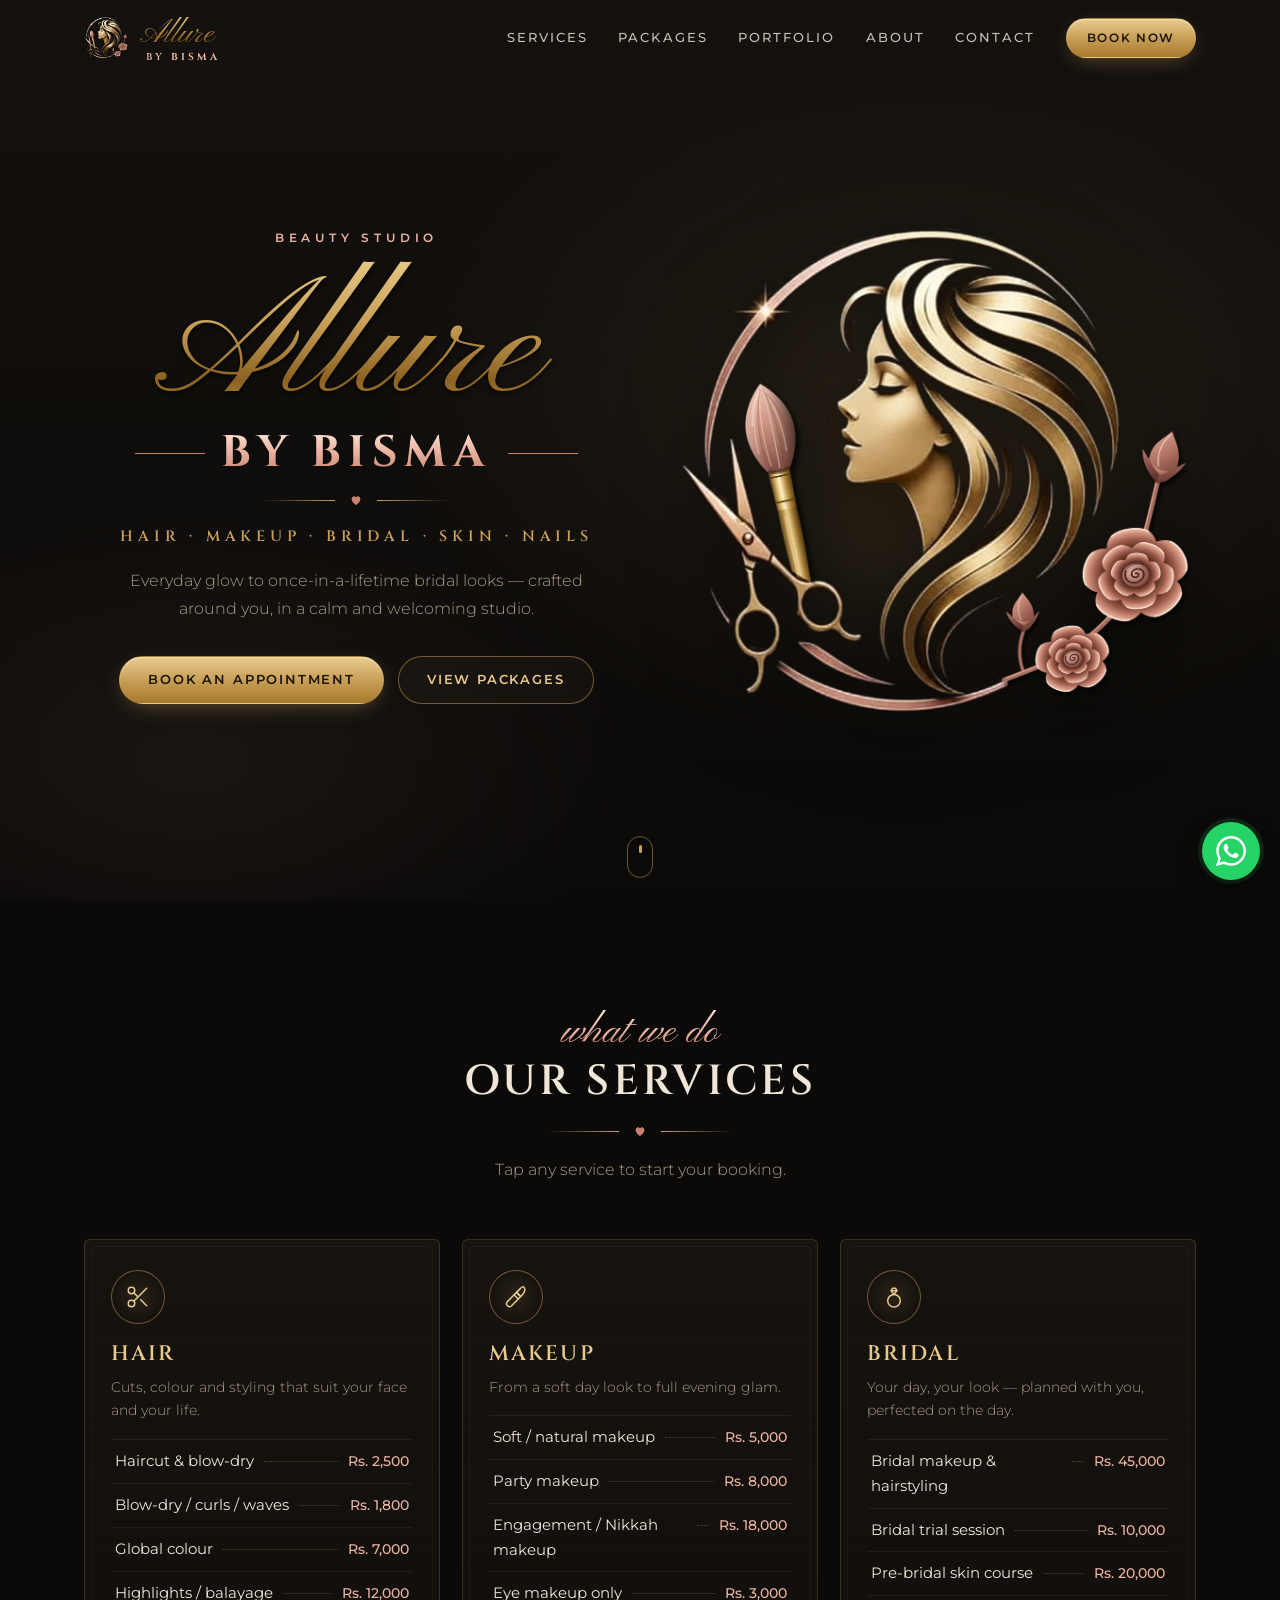
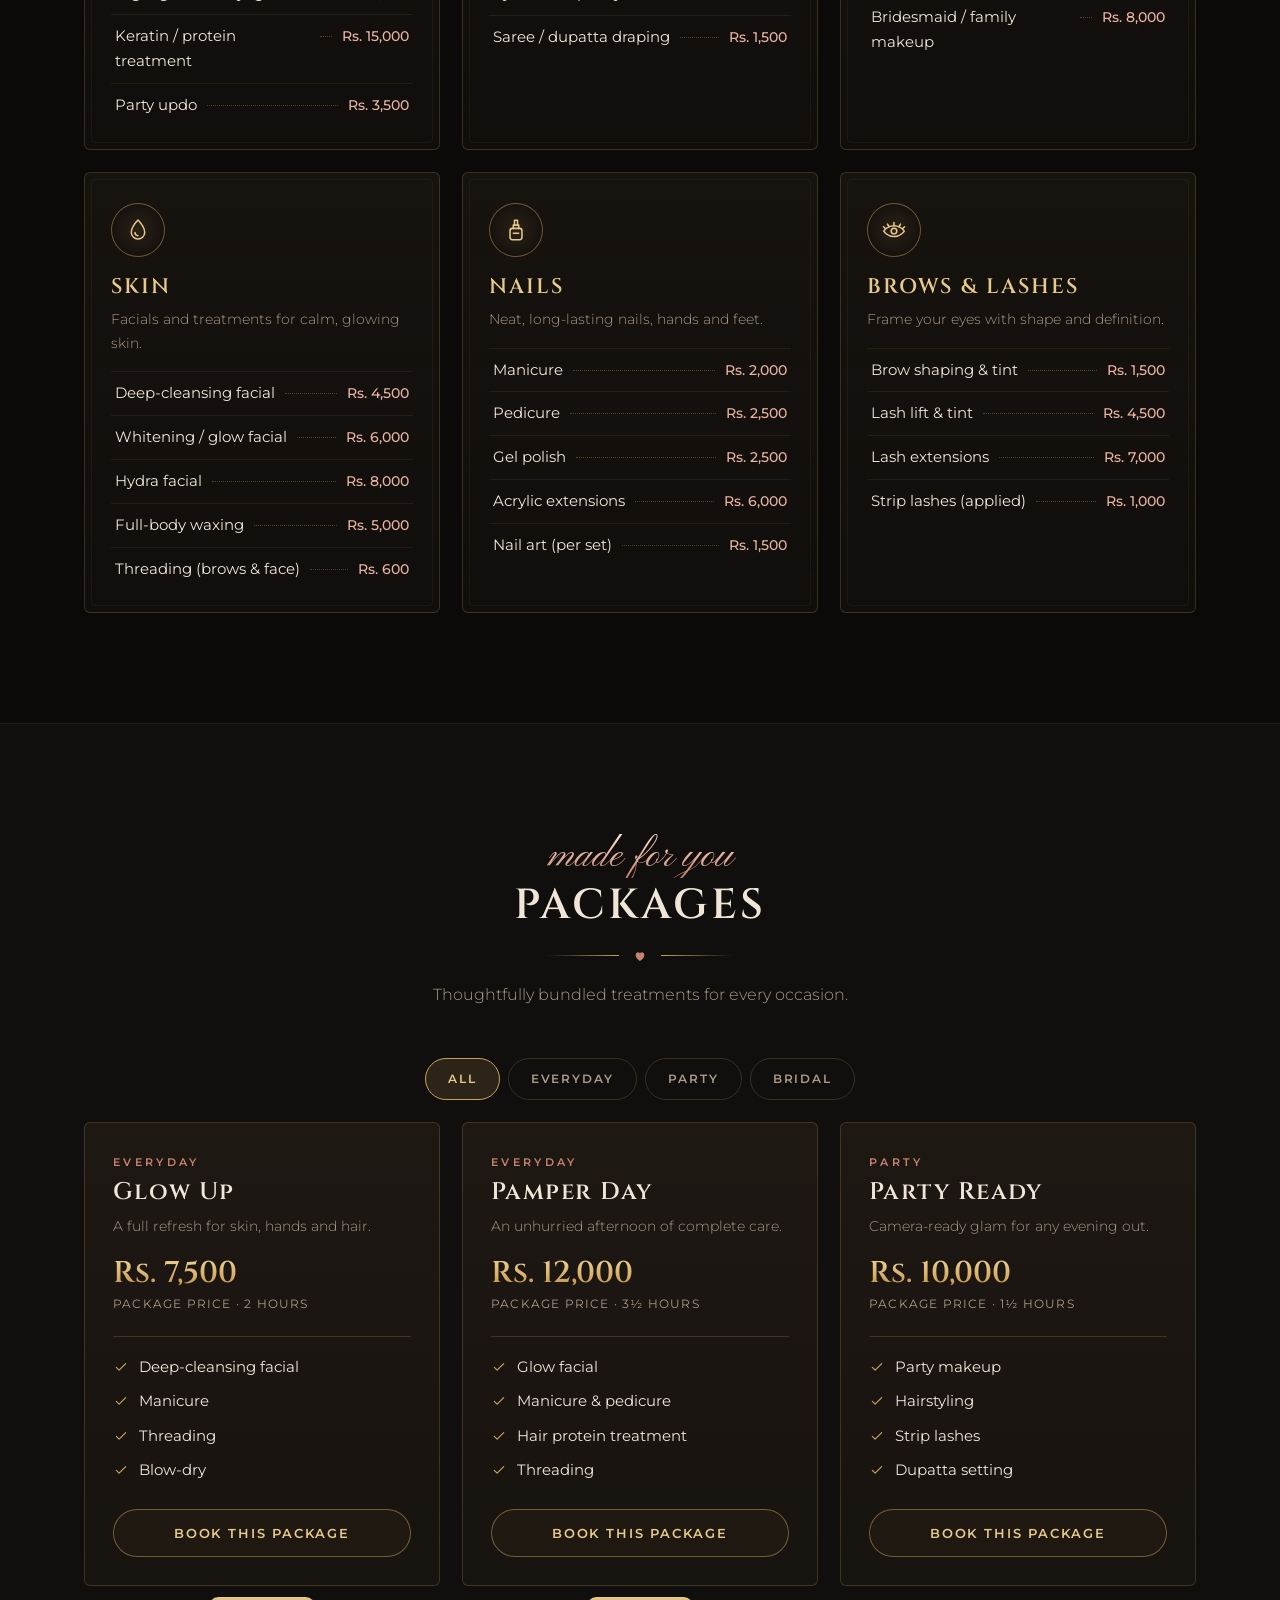
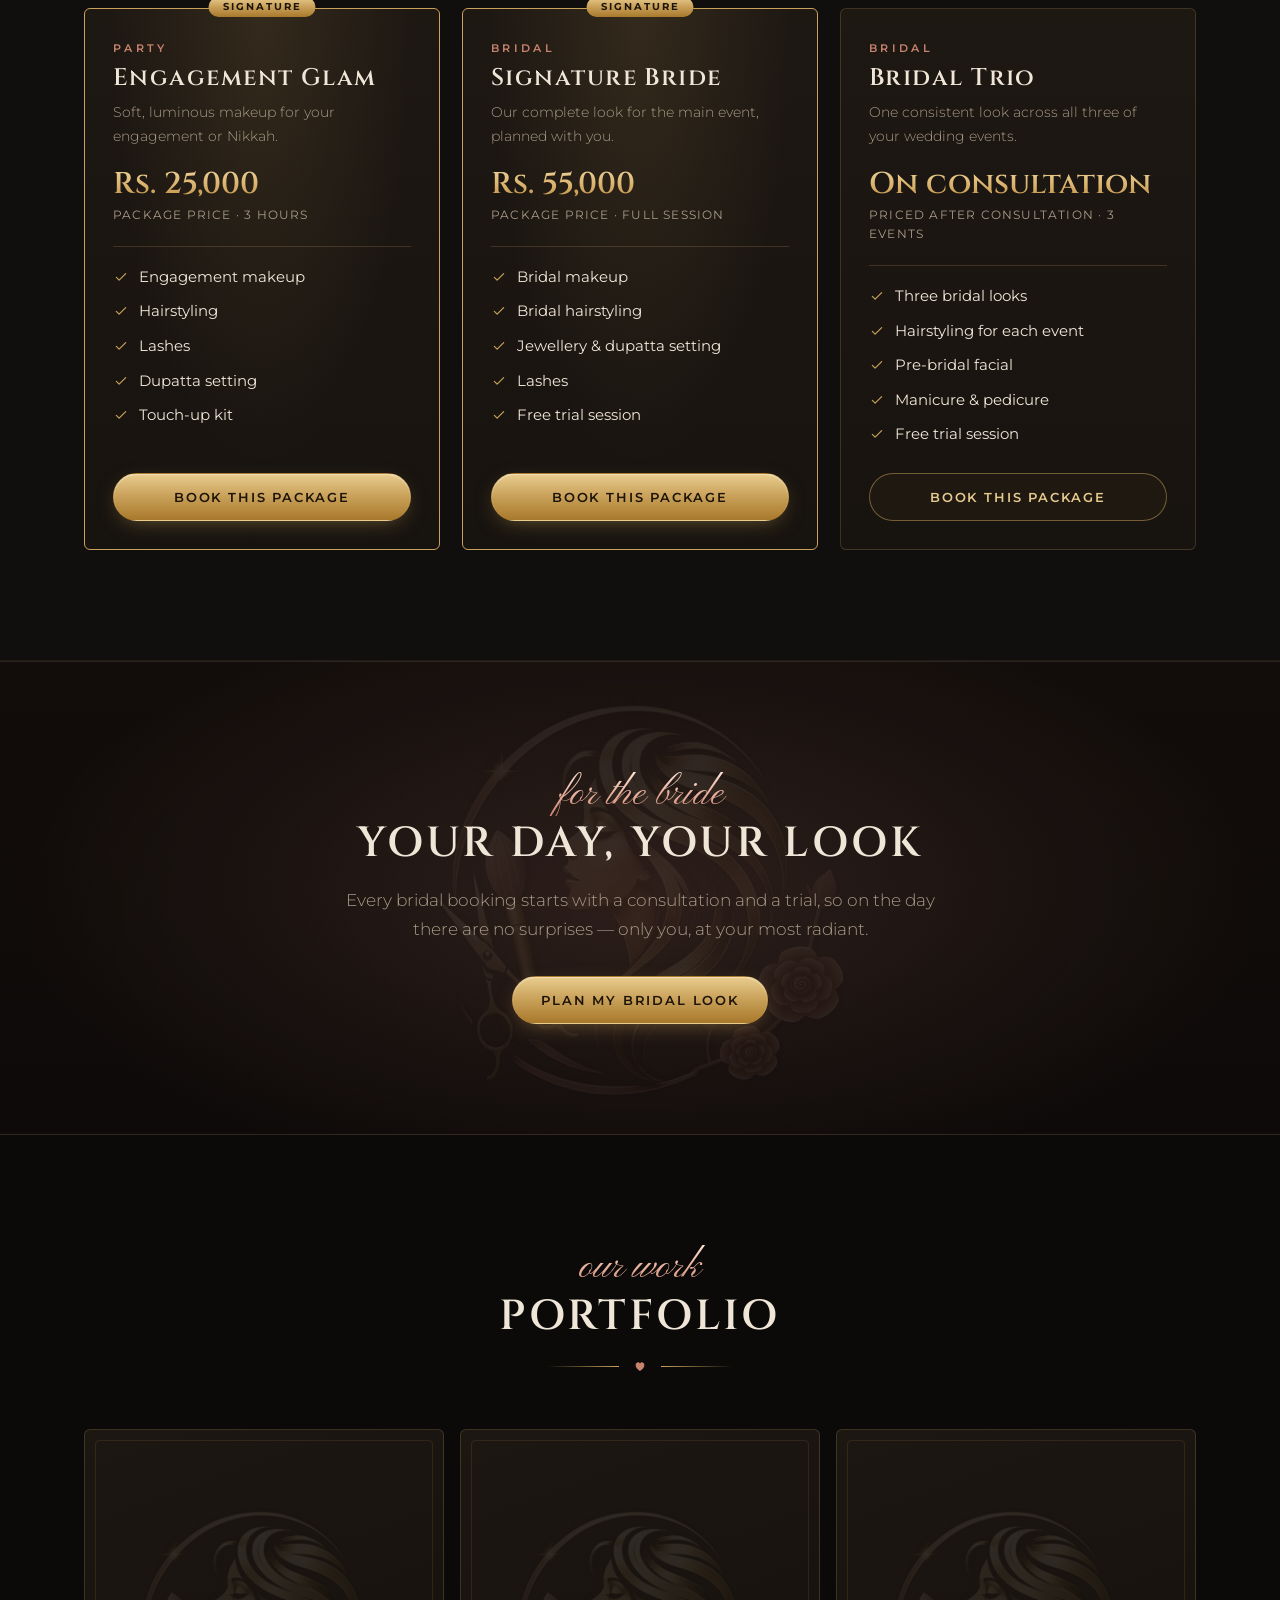
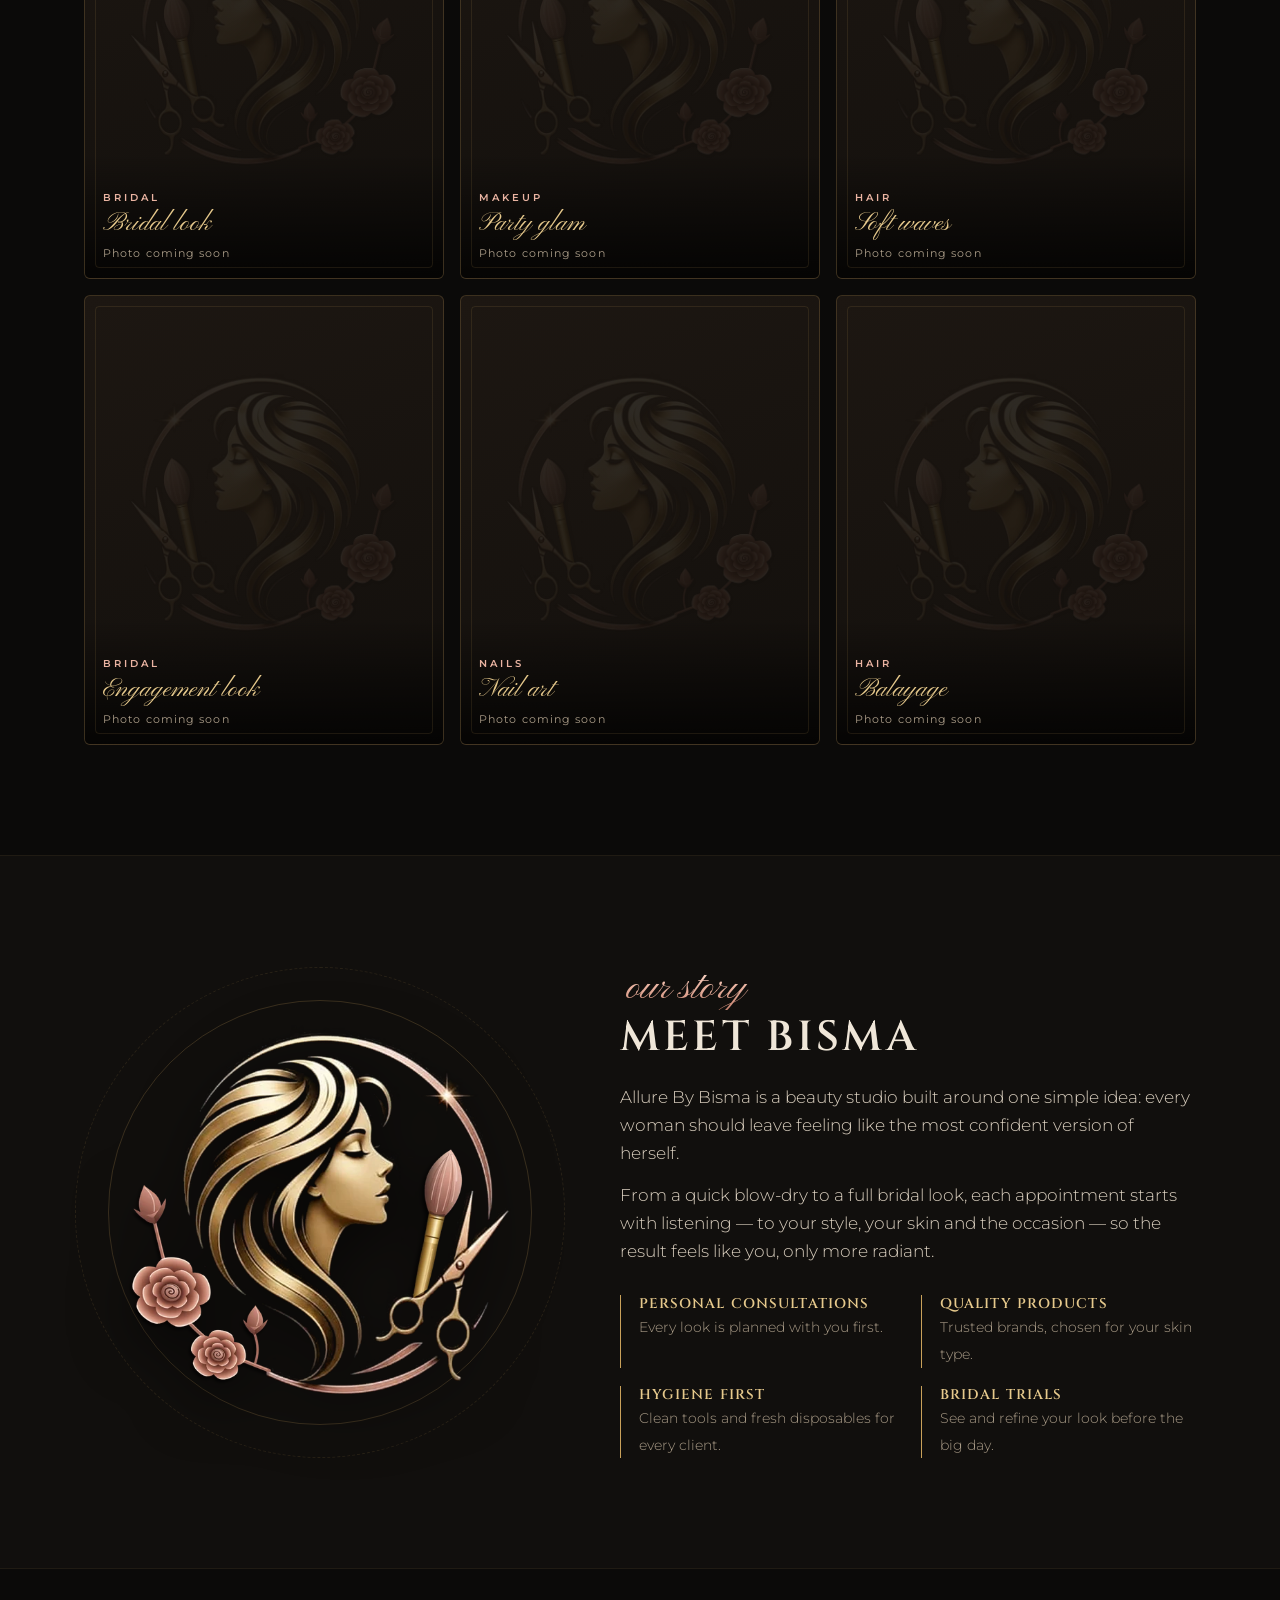
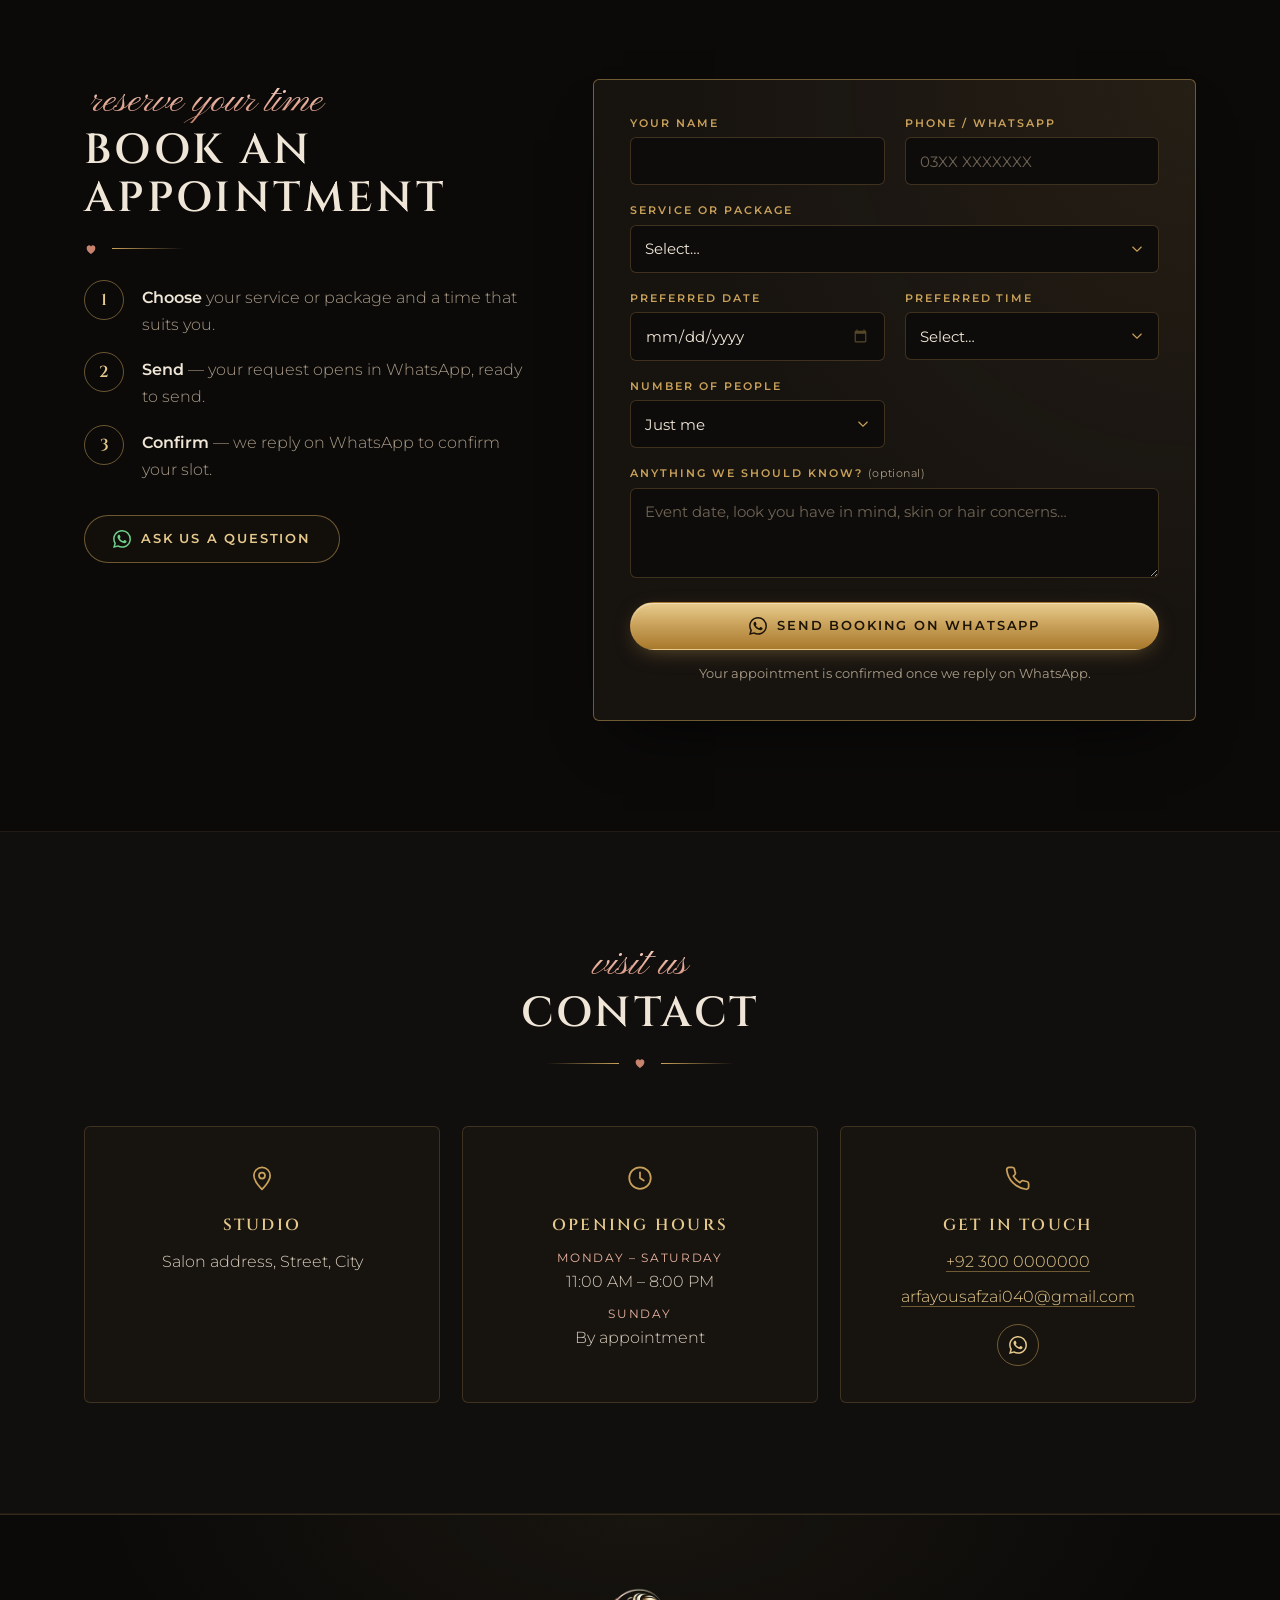
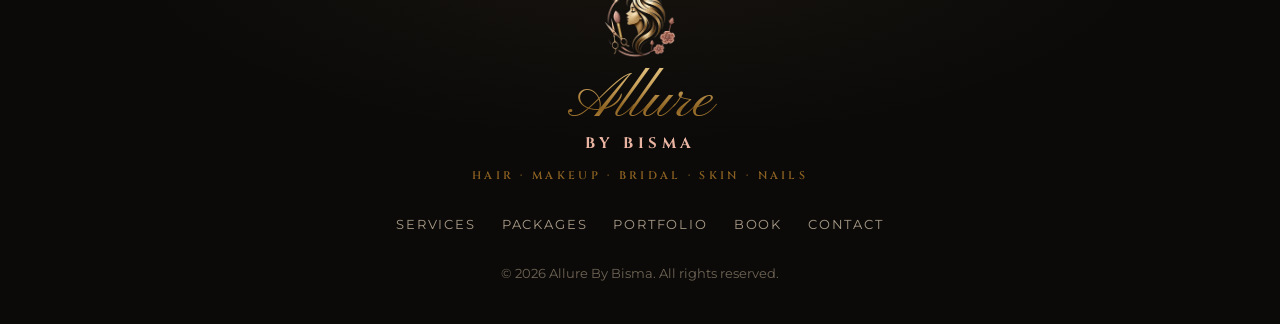
<file: website/index.html>
<!doctype html>
<html lang="en">
<head>
<meta charset="utf-8">
<meta name="viewport" content="width=device-width, initial-scale=1">
<title>Allure By Bisma — Hair, Makeup &amp; Bridal Beauty Studio</title>
<meta name="description" content="Allure By Bisma is a beauty studio for hair, makeup, bridal, skin and nails. See our packages and book your appointment on WhatsApp.">
<meta name="theme-color" content="#0b0a09">

<!-- Social sharing preview (WhatsApp, Facebook, Instagram links) -->
<meta property="og:type" content="website">
<meta property="og:title" content="Allure By Bisma — Beauty Studio">
<meta property="og:description" content="Hair · Makeup · Bridal · Skin · Nails. Book your appointment on WhatsApp.">
<meta property="og:image" content="assets/img/og-image.jpg">
<meta property="og:image:width" content="1200">
<meta property="og:image:height" content="630">
<meta name="twitter:card" content="summary_large_image">

<link rel="icon" type="image/png" sizes="32x32" href="assets/img/icon-32.png">
<link rel="icon" type="image/png" sizes="48x48" href="assets/img/icon-48.png">
<link rel="apple-touch-icon" href="assets/img/icon-180.png">

<link rel="preconnect" href="https://fonts.googleapis.com">
<link rel="preconnect" href="https://fonts.gstatic.com" crossorigin>
<link href="https://fonts.googleapis.com/css2?family=Cinzel:wght@500;600;700&family=Pinyon+Script&family=Montserrat:wght@300;400;500;600&display=swap" rel="stylesheet">
<link rel="preload" as="image" href="assets/img/emblem-1100.webp" type="image/webp">
<link rel="stylesheet" href="css/styles.css">
</head>
<body>

<!-- Icon set (used with <svg><use href="#i-name"/></svg>) -->
<svg class="sprite" aria-hidden="true" xmlns="http://www.w3.org/2000/svg">
  <symbol id="i-heart" viewBox="0 0 24 24"><path d="M12 20.5s-7.5-4.6-7.5-10.4A4.1 4.1 0 0 1 12 7.6a4.1 4.1 0 0 1 7.5 2.5c0 5.8-7.5 10.4-7.5 10.4z"/></symbol>
  <symbol id="i-hair" viewBox="0 0 24 24" fill="none" stroke="currentColor" stroke-width="1.4" stroke-linecap="round" stroke-linejoin="round"><circle cx="6" cy="6" r="3"/><circle cx="6" cy="18" r="3"/><path d="M20 4 8.1 15.9M14.5 14.5 20 20M8.1 8.1 12 12"/></symbol>
  <symbol id="i-makeup" viewBox="0 0 24 24" fill="none" stroke="currentColor" stroke-width="1.4" stroke-linecap="round" stroke-linejoin="round"><path d="M19.2 2.8c1.6 1.4 1.2 4.6-1.3 7.1l-1.6 1.6-3.8-3.8 1.6-1.6c2.5-2.5 3.9-4.4 5.1-3.3z"/><path d="m12.5 7.7 3.8 3.8-8.6 8.8a2.7 2.7 0 0 1-3.8-3.8z"/><path d="m10.2 10 3.8 3.8"/></symbol>
  <symbol id="i-bridal" viewBox="0 0 24 24" fill="none" stroke="currentColor" stroke-width="1.4" stroke-linecap="round" stroke-linejoin="round"><circle cx="12" cy="15.5" r="5.8"/><path d="M9.4 6.2 12 9.6l2.6-3.4-1.1-2.2h-3z"/><path d="M9.4 6.2h5.2"/></symbol>
  <symbol id="i-skin" viewBox="0 0 24 24" fill="none" stroke="currentColor" stroke-width="1.4" stroke-linecap="round" stroke-linejoin="round"><path d="M12 2.8s6.2 6.6 6.2 11.3a6.2 6.2 0 0 1-12.4 0C5.8 9.4 12 2.8 12 2.8z"/><path d="M9.2 14.4A2.9 2.9 0 0 0 12 17.3"/></symbol>
  <symbol id="i-nails" viewBox="0 0 24 24" fill="none" stroke="currentColor" stroke-width="1.4" stroke-linecap="round" stroke-linejoin="round"><rect x="6.5" y="10.5" width="11" height="10.5" rx="2.2"/><path d="M9.5 10.5V7.5h5v3"/><path d="M10.6 7.5V3h2.8v4.5"/><path d="M9.5 15h5"/></symbol>
  <symbol id="i-lashes" viewBox="0 0 24 24" fill="none" stroke="currentColor" stroke-width="1.4" stroke-linecap="round" stroke-linejoin="round"><path d="M2.5 13s3.6-5 9.5-5 9.5 5 9.5 5-3.6 5-9.5 5-9.5-5-9.5-5z"/><circle cx="12" cy="13" r="2.6"/><path d="M12 8V5M7.4 9 6 6.6M16.6 9 18 6.6M4 10.6 2.3 9M20 10.6 21.7 9"/></symbol>
  <symbol id="i-whatsapp" viewBox="0 0 24 24"><path fill="currentColor" d="M17.47 14.38c-.3-.15-1.76-.87-2.03-.97-.27-.1-.47-.15-.67.15-.2.3-.77.97-.94 1.16-.17.2-.35.22-.64.08-.3-.15-1.26-.47-2.39-1.48-.88-.79-1.48-1.76-1.65-2.06-.17-.3-.02-.46.13-.6.13-.14.3-.35.45-.52.15-.18.2-.3.3-.5.1-.2.05-.38-.03-.52-.07-.15-.67-1.62-.91-2.21-.24-.58-.49-.5-.67-.51h-.57c-.2 0-.52.07-.79.37-.27.3-1.04 1.02-1.04 2.48s1.07 2.88 1.21 3.07c.15.2 2.1 3.2 5.08 4.49.71.31 1.26.49 1.7.63.71.22 1.36.19 1.87.12.57-.09 1.76-.72 2-1.41.25-.7.25-1.29.18-1.42-.08-.12-.27-.2-.57-.34m-5.42 7.4h-.01a9.87 9.87 0 0 1-5.03-1.38l-.36-.21-3.74.98 1-3.65-.24-.37a9.86 9.86 0 0 1-1.51-5.26c0-5.45 4.44-9.88 9.89-9.88 2.64 0 5.12 1.03 6.99 2.9a9.83 9.83 0 0 1 2.89 6.99c0 5.45-4.44 9.88-9.88 9.88m8.41-18.3A11.82 11.82 0 0 0 12.05 0C5.5 0 .16 5.34.16 11.89c0 2.1.55 4.14 1.59 5.95L.06 24l6.3-1.65a11.88 11.88 0 0 0 5.68 1.45h.01c6.55 0 11.89-5.34 11.9-11.89a11.82 11.82 0 0 0-3.49-8.41z"/></symbol>
  <symbol id="i-instagram" viewBox="0 0 24 24" fill="none" stroke="currentColor" stroke-width="1.6" stroke-linecap="round"><rect x="3" y="3" width="18" height="18" rx="5"/><circle cx="12" cy="12" r="4.2"/><path d="M17.3 6.7h.01"/></symbol>
  <symbol id="i-facebook" viewBox="0 0 24 24"><path fill="currentColor" d="M13.5 21v-7.5h2.6l.4-3h-3V8.6c0-.87.25-1.46 1.5-1.46h1.6V4.45A21 21 0 0 0 14.3 4.3c-2.3 0-3.86 1.4-3.86 3.97v2.23H7.8v3h2.64V21z"/></symbol>
  <symbol id="i-tiktok" viewBox="0 0 24 24" fill="none" stroke="currentColor" stroke-width="1.7" stroke-linecap="round" stroke-linejoin="round"><path d="M14 3v11.6a3.6 3.6 0 1 1-3.6-3.6"/><path d="M14 3c.4 2.6 2.4 4.6 5 4.8"/></symbol>
  <symbol id="i-pin" viewBox="0 0 24 24" fill="none" stroke="currentColor" stroke-width="1.4" stroke-linecap="round" stroke-linejoin="round"><path d="M12 21s-6.5-6-6.5-11a6.5 6.5 0 0 1 13 0c0 5-6.5 11-6.5 11z"/><circle cx="12" cy="10" r="2.4"/></symbol>
  <symbol id="i-clock" viewBox="0 0 24 24" fill="none" stroke="currentColor" stroke-width="1.4" stroke-linecap="round"><circle cx="12" cy="12" r="8.6"/><path d="M12 7.5V12l3 2"/></symbol>
  <symbol id="i-phone" viewBox="0 0 24 24" fill="none" stroke="currentColor" stroke-width="1.4" stroke-linecap="round" stroke-linejoin="round"><path d="M20.5 16.6v2.6a1.8 1.8 0 0 1-2 1.8A17.6 17.6 0 0 1 3 5.5a1.8 1.8 0 0 1 1.8-2h2.6a1.8 1.8 0 0 1 1.8 1.5c.1.9.3 1.7.6 2.5a1.8 1.8 0 0 1-.4 1.9L8.3 10.5a14.4 14.4 0 0 0 5.2 5.2l1.1-1.1a1.8 1.8 0 0 1 1.9-.4c.8.3 1.6.5 2.5.6a1.8 1.8 0 0 1 1.5 1.8z"/></symbol>
  <symbol id="i-mail" viewBox="0 0 24 24" fill="none" stroke="currentColor" stroke-width="1.4" stroke-linecap="round" stroke-linejoin="round"><rect x="3" y="5" width="18" height="14" rx="2"/><path d="m3.5 6 8.5 7 8.5-7"/></symbol>
  <symbol id="i-check" viewBox="0 0 24 24" fill="none" stroke="currentColor" stroke-width="1.8" stroke-linecap="round" stroke-linejoin="round"><path d="m5 12.5 4.2 4.2L19 7"/></symbol>
  <symbol id="i-close" viewBox="0 0 24 24" fill="none" stroke="currentColor" stroke-width="1.6" stroke-linecap="round"><path d="M6 6l12 12M18 6 6 18"/></symbol>
</svg>

<a class="skip-link" href="#main">Skip to content</a>

<!-- ============ Header ============ -->
<header class="site-header" id="top">
  <div class="container header-inner">
    <a class="brand" href="#home" aria-label="Allure By Bisma — home">
      <img src="assets/img/emblem-160.png" width="44" height="43" alt="">
      <span class="brand-text">
        <span class="brand-script">Allure</span>
        <span class="brand-by">By <b>Bisma</b></span>
      </span>
    </a>
    <nav class="nav" id="nav" aria-label="Main">
      <a href="#services">Services</a>
      <a href="#packages">Packages</a>
      <a href="#portfolio">Portfolio</a>
      <a href="#about">About</a>
      <a href="#contact">Contact</a>
      <a class="btn btn-gold btn-sm nav-cta" href="#book">Book now</a>
    </nav>
    <button class="menu-toggle" id="menuToggle" aria-label="Open menu" aria-expanded="false" aria-controls="nav">
      <span></span><span></span><span></span>
    </button>
  </div>
</header>

<main id="main">

<!-- ============ Hero ============ -->
<section class="hero" id="home">
  <div class="container hero-inner">
    <div class="hero-copy reveal">
      <p class="eyebrow">Beauty Studio</p>
      <h1 class="wordmark">
        <span class="wordmark-allure">Allure</span>
        <span class="wordmark-by"><span class="rule"></span>By <b>Bisma</b><span class="rule"></span></span>
      </h1>
      <div class="divider" aria-hidden="true"><span></span><svg><use href="#i-heart"/></svg><span></span></div>
      <p class="hero-tagline" data-config="tagline">Hair · Makeup · Bridal · Skin · Nails</p>
      <p class="hero-lede">Everyday glow to once-in-a-lifetime bridal looks — crafted around you, in a calm and welcoming studio.</p>
      <div class="hero-actions">
        <a class="btn btn-gold" href="#book">Book an appointment</a>
        <a class="btn btn-outline" href="#packages">View packages</a>
      </div>
    </div>
    <div class="hero-art reveal">
      <div class="hero-glow" aria-hidden="true"></div>
      <picture>
        <source srcset="assets/img/emblem-560.webp 560w, assets/img/emblem-1100.webp 1100w" sizes="(max-width: 900px) 78vw, 520px" type="image/webp">
        <img src="assets/img/emblem-560.png" srcset="assets/img/emblem-560.png 560w, assets/img/emblem-1100.png 1100w"
             sizes="(max-width: 900px) 78vw, 520px" width="1100" height="1077"
             alt="Allure By Bisma emblem: a woman in profile with flowing golden hair, scissors, a makeup brush and roses">
      </picture>
    </div>
  </div>
  <a class="scroll-cue" href="#services" aria-label="Scroll to services"><span></span></a>
</section>

<!-- ============ Services ============ -->
<section class="section" id="services">
  <div class="container">
    <header class="section-head reveal">
      <p class="script-eyebrow">what we do</p>
      <h2>Our Services</h2>
      <div class="divider" aria-hidden="true"><span></span><svg><use href="#i-heart"/></svg><span></span></div>
      <p class="section-sub">Tap any service to start your booking.</p>
    </header>
    <div class="services-grid" id="servicesGrid"></div>
  </div>
</section>

<!-- ============ Packages ============ -->
<section class="section section-alt" id="packages">
  <div class="container">
    <header class="section-head reveal">
      <p class="script-eyebrow">made for you</p>
      <h2>Packages</h2>
      <div class="divider" aria-hidden="true"><span></span><svg><use href="#i-heart"/></svg><span></span></div>
      <p class="section-sub">Thoughtfully bundled treatments for every occasion.</p>
    </header>
    <div class="tabs reveal" role="tablist" aria-label="Package type" id="packageTabs">
      <button role="tab" aria-selected="true"  data-filter="all">All</button>
      <button role="tab" aria-selected="false" data-filter="everyday">Everyday</button>
      <button role="tab" aria-selected="false" data-filter="party">Party</button>
      <button role="tab" aria-selected="false" data-filter="bridal">Bridal</button>
    </div>
    <div class="packages-grid" id="packagesGrid"></div>
  </div>
</section>

<!-- ============ Bridal band ============ -->
<section class="bridal-band">
  <div class="container bridal-inner reveal">
    <p class="script-eyebrow">for the bride</p>
    <h2>Your day, your look</h2>
    <p>Every bridal booking starts with a consultation and a trial, so on the day there are no surprises — only you, at your most radiant.</p>
    <a class="btn btn-gold" href="#book" data-preselect="pkg:signature-bride">Plan my bridal look</a>
  </div>
</section>

<!-- ============ Portfolio ============ -->
<section class="section" id="portfolio">
  <div class="container">
    <header class="section-head reveal">
      <p class="script-eyebrow">our work</p>
      <h2>Portfolio</h2>
      <div class="divider" aria-hidden="true"><span></span><svg><use href="#i-heart"/></svg><span></span></div>
    </header>
    <div class="gallery" id="gallery"></div>
    <p class="gallery-more reveal" id="galleryMore" hidden>More of our work on <a href="#" target="_blank" rel="noopener">Instagram</a></p>
  </div>
</section>

<!-- ============ About ============ -->
<section class="section section-alt" id="about">
  <div class="container about-inner">
    <div class="about-art reveal" aria-hidden="true">
      <img src="assets/img/emblem-mirrored-560.webp" width="560" height="548" alt="" loading="lazy">
    </div>
    <div class="about-copy reveal">
      <p class="script-eyebrow">our story</p>
      <h2 id="aboutHeading">Meet Bisma</h2>
      <div id="aboutText"></div>
      <ul class="highlights" id="highlights"></ul>
    </div>
  </div>
</section>

<!-- ============ Booking ============ -->
<section class="section" id="book">
  <div class="container book-inner">
    <div class="book-intro reveal">
      <p class="script-eyebrow">reserve your time</p>
      <h2>Book an Appointment</h2>
      <div class="divider divider-left" aria-hidden="true"><span></span><svg><use href="#i-heart"/></svg><span></span></div>
      <ol class="steps">
        <li><b>Choose</b> your service or package and a time that suits you.</li>
        <li><b>Send</b> — your request opens in WhatsApp, ready to send.</li>
        <li><b>Confirm</b> — we reply on WhatsApp to confirm your slot.</li>
      </ol>
      <a class="btn btn-outline btn-wa" id="chatLink" href="#" target="_blank" rel="noopener">
        <svg><use href="#i-whatsapp"/></svg> Ask us a question
      </a>
    </div>

    <form class="book-form reveal" id="bookingForm" novalidate>
      <div class="field">
        <label for="f-name">Your name</label>
        <input id="f-name" name="name" type="text" autocomplete="name" required maxlength="60">
        <p class="error" data-for="name">Please enter your name.</p>
      </div>
      <div class="field">
        <label for="f-phone">Phone / WhatsApp</label>
        <input id="f-phone" name="phone" type="tel" autocomplete="tel" inputmode="tel" required maxlength="20" placeholder="03XX XXXXXXX">
        <p class="error" data-for="phone">Please enter a valid phone number.</p>
      </div>
      <div class="field field-full">
        <label for="f-service">Service or package</label>
        <select id="f-service" name="service" required>
          <option value="">Select…</option>
        </select>
        <p class="error" data-for="service">Please choose what you'd like to book.</p>
      </div>
      <div class="field">
        <label for="f-date">Preferred date</label>
        <input id="f-date" name="date" type="date" required>
        <p class="error" data-for="date">Please choose a date.</p>
      </div>
      <div class="field">
        <label for="f-time">Preferred time</label>
        <select id="f-time" name="time" required>
          <option value="">Select…</option>
        </select>
        <p class="error" data-for="time">Please choose a time.</p>
      </div>
      <div class="field">
        <label for="f-guests">Number of people</label>
        <select id="f-guests" name="guests"></select>
      </div>
      <div class="field field-full">
        <label for="f-notes">Anything we should know? <span class="optional">(optional)</span></label>
        <textarea id="f-notes" name="notes" rows="3" maxlength="500" placeholder="Event date, look you have in mind, skin or hair concerns…"></textarea>
      </div>
      <div class="field-full form-foot">
        <button class="btn btn-gold btn-block" type="submit" id="submitBtn">
          <svg><use href="#i-whatsapp"/></svg> Send booking on WhatsApp
        </button>
        <p class="form-note">Your appointment is confirmed once we reply on WhatsApp.</p>
      </div>
      <div class="form-success" id="formSuccess" hidden role="status">
        <svg class="success-icon"><use href="#i-check"/></svg>
        <h3>Your request is ready</h3>
        <p>WhatsApp should have opened with your booking details. Just press send.</p>
        <a class="btn btn-gold" id="successLink" href="#" target="_blank" rel="noopener"><svg><use href="#i-whatsapp"/></svg> Open WhatsApp again</a>
        <button class="link-btn" type="button" id="newBooking">Make another booking</button>
      </div>
    </form>
  </div>
</section>

<!-- ============ Contact ============ -->
<section class="section section-alt" id="contact">
  <div class="container">
    <header class="section-head reveal">
      <p class="script-eyebrow">visit us</p>
      <h2>Contact</h2>
      <div class="divider" aria-hidden="true"><span></span><svg><use href="#i-heart"/></svg><span></span></div>
    </header>
    <div class="contact-grid">
      <div class="contact-card reveal">
        <svg class="contact-icon"><use href="#i-pin"/></svg>
        <h3>Studio</h3>
        <p data-config="address"></p>
        <a class="text-link" id="mapLink" href="#" target="_blank" rel="noopener" hidden>Get directions</a>
      </div>
      <div class="contact-card reveal">
        <svg class="contact-icon"><use href="#i-clock"/></svg>
        <h3>Opening hours</h3>
        <dl class="hours" id="hours"></dl>
      </div>
      <div class="contact-card reveal">
        <svg class="contact-icon"><use href="#i-phone"/></svg>
        <h3>Get in touch</h3>
        <p><a class="text-link" id="phoneLink" href="#"></a></p>
        <p id="emailWrap" hidden><a class="text-link" id="emailLink" href="#"></a></p>
        <div class="socials" id="socials"></div>
      </div>
    </div>
    <div class="map-wrap reveal" id="mapWrap" hidden></div>
  </div>
</section>

</main>

<!-- ============ Footer ============ -->
<footer class="site-footer">
  <div class="container footer-inner">
    <img src="assets/img/emblem-160.png" width="72" height="70" alt="" loading="lazy">
    <p class="footer-script">Allure</p>
    <p class="footer-by">By <b>Bisma</b></p>
    <p class="footer-tag" data-config="tagline"></p>
    <nav class="footer-nav" aria-label="Footer">
      <a href="#services">Services</a><a href="#packages">Packages</a><a href="#portfolio">Portfolio</a><a href="#book">Book</a><a href="#contact">Contact</a>
    </nav>
    <p class="copyright">© <span id="year"></span> Allure By Bisma. All rights reserved.</p>
  </div>
</footer>

<a class="wa-float" id="waFloat" href="#" target="_blank" rel="noopener" aria-label="Chat with us on WhatsApp">
  <svg><use href="#i-whatsapp"/></svg>
</a>

<dialog class="lightbox" id="lightbox" aria-label="Photo">
  <button class="lightbox-close" type="button" aria-label="Close"><svg><use href="#i-close"/></svg></button>
  <img alt="">
  <p class="lightbox-caption"></p>
</dialog>

<script src="js/config.js"></script>
<script src="js/content.js"></script>
<script src="js/api.js"></script>
<script src="js/app.js"></script>
</body>
</html>
</file>
<file: website/css/styles.css>
/* =====================================================================
   Allure By Bisma — styles
   Brand: deep black, antique gold, rose gold. Cinzel / Pinyon Script / Montserrat.
   ===================================================================== */
:root {
  --bg:          #0b0a09;
  --bg-alt:      #110f0d;
  --surface:     #17130f;
  --surface-2:   #1e1813;
  --line:        rgba(201, 161, 90, 0.22);
  --line-strong: rgba(201, 161, 90, 0.5);

  --gold:        #c9a15a;
  --gold-light:  #e6c98c;
  --gold-deep:   #8c6222;
  --rose:        #eab4a2;
  --rose-deep:   #c8836f;

  --text:        #efe6d8;
  --muted:       #a99b87;
  --danger:      #f08f7f;

  --gold-grad:   linear-gradient(180deg, #e7c886 0%, #c9a15a 30%, #8c6222 58%, #c49446 80%, #a8792c 100%);
  --btn-grad:    linear-gradient(180deg, #e9cd8f 0%, #c9a15a 48%, #a8792c 100%);
  --rose-grad:   linear-gradient(180deg, #ffe3d6 0%, #eab4a2 45%, #c8836f 100%);

  --font-display: "Cinzel", "Times New Roman", serif;
  --font-script:  "Pinyon Script", cursive;
  --font-body:    "Montserrat", system-ui, sans-serif;

  --radius: 6px;
  --header-h: 76px;
  --container: 1160px;
  color-scheme: dark;
}

*, *::before, *::after { box-sizing: border-box; }
[hidden] { display: none !important; }
html { scroll-behavior: smooth; scroll-padding-top: calc(var(--header-h) + 8px); -webkit-text-size-adjust: 100%; }
body {
  margin: 0; background: var(--bg); color: var(--text);
  font: 400 16px/1.7 var(--font-body);
  -webkit-font-smoothing: antialiased; overflow-x: hidden;
}
img { max-width: 100%; height: auto; display: block; }
a { color: inherit; }
button { font: inherit; color: inherit; }
h1, h2, h3 { margin: 0; font-weight: 600; }
p { margin: 0; }
.sprite { position: absolute; width: 0; height: 0; overflow: hidden; }
svg { width: 1em; height: 1em; flex: none; }

.container { width: 100%; max-width: var(--container); margin: 0 auto;
  padding-left: max(24px, env(safe-area-inset-left, 0px)); padding-right: max(24px, env(safe-area-inset-right, 0px)); }
@media (max-width: 600px) { .container { padding-left: max(16px, env(safe-area-inset-left, 0px)); padding-right: max(16px, env(safe-area-inset-right, 0px)); } }

.skip-link { position: absolute; left: 12px; top: -60px; z-index: 100; background: var(--gold); color: #1a1208; padding: 10px 16px; border-radius: var(--radius); font-weight: 600; text-decoration: none; }
.skip-link:focus { top: 12px; }
:focus-visible { outline: 2px solid var(--gold-light); outline-offset: 3px; }

/* ---------- Buttons ---------- */
.btn {
  display: inline-flex; align-items: center; justify-content: center; gap: 10px;
  min-height: 48px; padding: 0 28px; border-radius: 999px; border: 1px solid transparent;
  font: 600 13px/1 var(--font-body); letter-spacing: .14em; text-transform: uppercase;
  text-decoration: none; cursor: pointer; transition: transform .2s, box-shadow .2s, background .2s, color .2s, border-color .2s;
}
.btn svg { width: 18px; height: 18px; }
.btn-gold { background: var(--btn-grad); color: #1d1408; box-shadow: 0 6px 22px -8px rgba(201,161,90,.55), inset 0 1px 0 rgba(255,255,255,.35); }
.btn-gold:hover { transform: translateY(-2px); box-shadow: 0 10px 28px -8px rgba(201,161,90,.7), inset 0 1px 0 rgba(255,255,255,.35); }
.btn-outline { border-color: var(--line-strong); color: var(--gold-light); background: rgba(201,161,90,.04); }
.btn-outline:hover { border-color: var(--gold); background: rgba(201,161,90,.1); }
.btn-sm { min-height: 40px; padding: 0 20px; font-size: 12px; }
.btn-block { width: 100%; }
.text-link { color: var(--gold-light); text-decoration: none; border-bottom: 1px solid var(--line-strong); transition: border-color .2s, color .2s; }
.text-link:hover { color: var(--rose); border-color: var(--rose); }
.link-btn { background: none; border: 0; color: var(--muted); text-decoration: underline; cursor: pointer; font-size: 14px; }

/* ---------- Brand typography ---------- */
.gold-text, .wordmark-allure, .brand-script, .footer-script, .script-eyebrow {
  background: var(--gold-grad); -webkit-background-clip: text; background-clip: text; color: transparent;
}
.eyebrow { font: 600 12px/1 var(--font-body); letter-spacing: .4em; text-transform: uppercase; color: var(--rose); }
.script-eyebrow {
  font: 400 clamp(30px, 4vw, 40px)/1.1 var(--font-script);
  background: var(--rose-grad); -webkit-background-clip: text; background-clip: text;
  padding: 0 .15em; margin-bottom: 4px;
}
h2 { font: 600 clamp(28px, 4vw, 42px)/1.15 var(--font-display); letter-spacing: .08em; text-transform: uppercase; color: var(--text); }

.divider { display: flex; align-items: center; justify-content: center; gap: 14px; margin: 18px auto; color: var(--rose-deep); }
.divider span { height: 1px; width: 72px; background: linear-gradient(90deg, transparent, var(--gold)); }
.divider span:last-child { background: linear-gradient(90deg, var(--gold), transparent); }
.divider svg { width: 14px; height: 14px; fill: var(--rose-deep); }
.divider-left { justify-content: flex-start; margin-left: 0; }
.divider-left span:first-child { display: none; }

/* ---------- Header ---------- */
.site-header {
  position: fixed; inset: 0 0 auto 0; z-index: 50;
  padding-top: env(safe-area-inset-top, 0px); height: calc(var(--header-h) + env(safe-area-inset-top, 0px));
  transition: background .3s, border-color .3s, backdrop-filter .3s;
  border-bottom: 1px solid transparent;
}
.site-header.scrolled { background: rgba(11,10,9,.86); backdrop-filter: blur(12px); -webkit-backdrop-filter: blur(12px); border-color: var(--line); }
.header-inner { height: 100%; display: flex; align-items: center; justify-content: space-between; gap: 24px; }
.brand { display: flex; align-items: center; gap: 10px; text-decoration: none; }
.brand img { width: 44px; height: auto; }
.brand-text { display: flex; flex-direction: column; line-height: 1; }
.brand-script { font: 400 32px/1 var(--font-script); padding: 4px 6px 6px 2px; filter: drop-shadow(0 1px 0 rgba(0,0,0,.6)); }
.brand-by { font: 600 10px/1 var(--font-display); letter-spacing: .3em; text-transform: uppercase; color: var(--rose); margin-top: -4px; padding-left: 8px; }
.brand-by b { font-weight: 700; }

.nav { display: flex; align-items: center; gap: 30px; }
.nav a:not(.btn) { font: 500 13px/1 var(--font-body); letter-spacing: .16em; text-transform: uppercase; text-decoration: none; color: var(--text); opacity: .82; position: relative; padding: 6px 0; transition: opacity .2s, color .2s; }
.nav a:not(.btn)::after { content: ""; position: absolute; left: 0; right: 0; bottom: 0; height: 1px; background: var(--gold); transform: scaleX(0); transition: transform .25s; }
.nav a:not(.btn):hover, .nav a.active { opacity: 1; color: var(--gold-light); }
.nav a:not(.btn):hover::after, .nav a.active::after { transform: scaleX(1); }

.menu-toggle { display: none; width: 44px; height: 44px; border: 1px solid var(--line); border-radius: 50%; background: transparent; cursor: pointer; position: relative; }
.menu-toggle span { position: absolute; left: 13px; right: 13px; height: 1.5px; background: var(--gold-light); transition: transform .25s, opacity .25s; }
.menu-toggle span:nth-child(1) { top: 15px; } .menu-toggle span:nth-child(2) { top: 21px; } .menu-toggle span:nth-child(3) { top: 27px; }
.menu-open .menu-toggle span:nth-child(1) { transform: translateY(6px) rotate(45deg); }
.menu-open .menu-toggle span:nth-child(2) { opacity: 0; }
.menu-open .menu-toggle span:nth-child(3) { transform: translateY(-6px) rotate(-45deg); }

@media (max-width: 900px) {
  .menu-toggle { display: block; }
  .nav {
    position: fixed; top: calc(var(--header-h) + env(safe-area-inset-top, 0px)); left: 0; right: 0;
    height: calc(100dvh - var(--header-h) - env(safe-area-inset-top, 0px));
    flex-direction: column; justify-content: flex-start; gap: 6px; padding: 32px 24px;
    background: rgba(11,10,9,.97); backdrop-filter: blur(14px); -webkit-backdrop-filter: blur(14px);
    border-top: 1px solid var(--line);
    opacity: 0; visibility: hidden; transform: translateY(-8px); transition: opacity .25s, transform .25s, visibility .25s;
  }
  .menu-open .nav { opacity: 1; visibility: visible; transform: none; }
  .menu-open .site-header { background: rgba(11,10,9,.97); }
  .nav a:not(.btn) { font-size: 15px; padding: 16px 0; width: 100%; text-align: center; border-bottom: 1px solid var(--line); }
  .nav a:not(.btn)::after { display: none; }
  .nav-cta { margin-top: 20px; width: 100%; max-width: 320px; min-height: 50px; }
}

/* ---------- Hero ---------- */
.hero {
  position: relative; min-height: 100vh; min-height: 100svh; display: flex; align-items: center;
  padding: calc(var(--header-h) + 32px) 0 72px;
  background:
    radial-gradient(ellipse 60% 55% at 72% 45%, rgba(201,161,90,.10), transparent 70%),
    radial-gradient(ellipse 50% 40% at 15% 85%, rgba(234,180,162,.06), transparent 70%),
    linear-gradient(180deg, #14110e 0%, var(--bg) 100%);
  overflow: hidden;
}
.hero-inner { display: grid; grid-template-columns: 1.05fr 1fr; align-items: center; gap: 48px; }
.hero-copy { text-align: center; }
.wordmark { display: flex; flex-direction: column; align-items: center; margin-top: 14px; font-weight: 400; }
.wordmark-allure {
  font: 400 clamp(96px, 13vw, 176px)/1 var(--font-script);
  padding: .06em .22em .2em .12em; margin-bottom: -.22em;
  filter: drop-shadow(0 3px 2px rgba(0,0,0,.7));
}
.wordmark-by {
  display: flex; align-items: center; gap: 16px;
  font: 700 clamp(26px, 3.6vw, 44px)/1 var(--font-display); letter-spacing: .16em; text-transform: uppercase;
  background: var(--rose-grad); -webkit-background-clip: text; background-clip: text; color: transparent;
}
.wordmark-by b { font-weight: 700; }
.wordmark-by .rule { width: clamp(28px, 6vw, 70px); height: 1px; background: var(--rose-deep); flex: none; }
.hero-tagline { font: 600 clamp(12px, 1.4vw, 15px)/1.6 var(--font-display); letter-spacing: .32em; text-transform: uppercase; color: var(--gold); }
.hero-lede { max-width: 470px; margin: 18px auto 0; color: var(--muted); font-size: 16px; font-weight: 300; }
.hero-actions { display: flex; flex-wrap: wrap; gap: 14px; justify-content: center; margin-top: 34px; }

.hero-art { position: relative; display: grid; place-items: center; }
.hero-art img { width: min(520px, 100%); filter: drop-shadow(0 18px 40px rgba(0,0,0,.6)); }
.hero-glow { position: absolute; width: 88%; aspect-ratio: 1; border-radius: 50%; background: radial-gradient(circle, rgba(201,161,90,.16) 0%, rgba(201,161,90,.04) 45%, transparent 70%); animation: breathe 7s ease-in-out infinite; }
@keyframes breathe { 50% { transform: scale(1.06); opacity: .75; } }

.scroll-cue { position: absolute; left: 50%; bottom: 22px; transform: translateX(-50%); width: 26px; height: 42px; border: 1px solid var(--line-strong); border-radius: 14px; }
.scroll-cue span { position: absolute; left: 50%; top: 8px; width: 3px; height: 8px; margin-left: -1.5px; border-radius: 2px; background: var(--gold); animation: cue 2s ease-in-out infinite; }
@keyframes cue { 0% { opacity: 0; transform: translateY(0); } 40% { opacity: 1; } 100% { opacity: 0; transform: translateY(14px); } }

@media (max-width: 900px) {
  .hero { min-height: auto; padding-top: calc(var(--header-h) + 20px); }
  .hero-inner { grid-template-columns: 1fr; gap: 8px; }
  .hero-art { order: -1; }
  .hero-art img { width: min(78vw, 380px); }
  .scroll-cue { display: none; }
}
@media (max-width: 480px) { .hero-tagline { font-size: 11px; letter-spacing: .18em; } }

/* ---------- Sections ---------- */
.section { padding: 110px 0; position: relative; }
.section-alt { background: var(--bg-alt); border-block: 1px solid rgba(201,161,90,.08); }
.section-head { text-align: center; max-width: 640px; margin: 0 auto 56px; }
.section-sub { color: var(--muted); font-weight: 300; }
@media (max-width: 600px) { .section { padding: 76px 0; } .section-head { margin-bottom: 40px; } }

/* ---------- Services ---------- */
.services-grid { display: grid; grid-template-columns: repeat(3, 1fr); gap: 22px; }
.service-card {
  position: relative; padding: 30px 26px 22px; border-radius: var(--radius);
  background: linear-gradient(180deg, var(--surface) 0%, rgba(23,19,15,.5) 100%);
  border: 1px solid var(--line);
  transition: border-color .3s, transform .3s;
}
.service-card::before { content: ""; position: absolute; inset: 6px; border: 1px solid rgba(201,161,90,.07); border-radius: 4px; pointer-events: none; }
.service-card:hover { border-color: var(--line-strong); transform: translateY(-3px); }
.service-icon { width: 54px; height: 54px; display: grid; place-items: center; border-radius: 50%; border: 1px solid var(--line-strong); color: var(--gold-light); margin-bottom: 18px; background: radial-gradient(circle, rgba(201,161,90,.12), transparent 70%); }
.service-icon svg { width: 26px; height: 26px; }
.service-card h3 { font: 600 21px/1.2 var(--font-display); letter-spacing: .1em; text-transform: uppercase; color: var(--gold-light); }
.service-card > p { color: var(--muted); font-size: 14px; margin: 8px 0 16px; font-weight: 300; }
.menu { list-style: none; margin: 0; padding: 0; }
.menu-row {
  width: 100%; display: flex; align-items: baseline; gap: 10px; padding: 9px 4px; background: none; border: 0;
  border-top: 1px solid rgba(201,161,90,.1); text-align: left; cursor: pointer; font-size: 14.5px;
  transition: background .2s, color .2s;
}
.menu-row:hover { background: rgba(201,161,90,.06); color: var(--gold-light); }
.menu-row .dots { flex: 1; border-bottom: 1px dotted rgba(201,161,90,.35); transform: translateY(-4px); min-width: 12px; }
.menu-row .price { color: var(--rose); font-weight: 500; white-space: nowrap; font-size: 14px; }
@media (max-width: 1000px) { .services-grid { grid-template-columns: repeat(2, 1fr); } }
@media (max-width: 640px)  { .services-grid { grid-template-columns: 1fr; } }

/* ---------- Packages ---------- */
.tabs { display: flex; justify-content: center; flex-wrap: wrap; gap: 8px; margin: -24px auto 40px; }
.tabs button {
  min-height: 42px; padding: 0 22px; border-radius: 999px; border: 1px solid var(--line); background: transparent; cursor: pointer;
  font: 600 12px/1 var(--font-body); letter-spacing: .16em; text-transform: uppercase; color: var(--muted); transition: all .2s;
}
.tabs button:hover { color: var(--gold-light); border-color: var(--line-strong); }
.tabs button[aria-selected="true"] { background: rgba(201,161,90,.14); border-color: var(--gold); color: var(--gold-light); }

.packages-grid { display: grid; grid-template-columns: repeat(3, 1fr); gap: 22px; align-items: stretch; }
.package {
  position: relative; display: flex; flex-direction: column; padding: 34px 28px 28px; border-radius: var(--radius);
  background: linear-gradient(180deg, var(--surface-2), var(--surface)); border: 1px solid var(--line);
  transition: transform .3s, border-color .3s, opacity .3s;
}
.package:hover { transform: translateY(-4px); border-color: var(--line-strong); }
.package.featured { border-color: var(--gold); background: radial-gradient(ellipse at top, rgba(201,161,90,.13), transparent 60%), linear-gradient(180deg, var(--surface-2), var(--surface)); }
.package .badge { position: absolute; top: -12px; left: 50%; transform: translateX(-50%); padding: 5px 14px; border-radius: 999px; background: var(--btn-grad); color: #1d1408; font: 700 10px/1 var(--font-body); letter-spacing: .2em; text-transform: uppercase; white-space: nowrap; }
.package-cat { font: 600 11px/1 var(--font-body); letter-spacing: .3em; text-transform: uppercase; color: var(--rose-deep); }
.package h3 { font: 600 24px/1.2 var(--font-display); letter-spacing: .06em; color: var(--text); margin-top: 10px; }
.package-summary { color: var(--muted); font-size: 14px; font-weight: 300; margin-top: 8px; }
.package-price { margin: 20px 0 4px; font: 600 30px/1 var(--font-display); }
.package-price .gold-text { background-image: linear-gradient(180deg, #f3dca6 0%, #d8b06a 55%, #b5853a 100%); }
.package-price small { display: block; font: 400 12px/1.6 var(--font-body); color: var(--muted); letter-spacing: .1em; text-transform: uppercase; margin-top: 6px; }
.package ul { list-style: none; padding: 18px 0 0; margin: 18px 0 26px; border-top: 1px solid var(--line); display: grid; gap: 10px; flex: 1; align-content: start; }
.package li { display: flex; gap: 10px; align-items: flex-start; font-size: 14.5px; }
.package li svg { width: 16px; height: 16px; color: var(--gold); margin-top: 4px; }
.package .btn { width: 100%; }
.package[hidden] { display: none; }
@media (max-width: 1000px) { .packages-grid { grid-template-columns: repeat(2, 1fr); } }
@media (max-width: 640px)  { .packages-grid { grid-template-columns: 1fr; gap: 28px; } }
@media (max-width: 420px)  { .tabs { gap: 6px; } .tabs button { padding: 0 13px; letter-spacing: .1em; } }

/* ---------- Bridal band ---------- */
.bridal-band {
  position: relative; padding: 110px 0; text-align: center; overflow: hidden;
  background:
    radial-gradient(ellipse 70% 90% at 50% 50%, rgba(200,131,111,.16), transparent 70%),
    linear-gradient(180deg, #120d0b, #0d0a09);
  border-block: 1px solid rgba(234,180,162,.14);
}
.bridal-band::before {
  content: ""; position: absolute; inset: 0; opacity: .07; pointer-events: none;
  background: url("../assets/img/emblem-560.webp") center / 420px no-repeat;
}
.bridal-inner { position: relative; max-width: 680px; }
.bridal-inner p:not(.script-eyebrow) { color: var(--muted); margin: 18px auto 32px; font-weight: 300; font-size: 17px; }

/* ---------- Portfolio ---------- */
.gallery { display: grid; grid-template-columns: repeat(3, 1fr); gap: 16px; }
.tile {
  position: relative; aspect-ratio: 4 / 5; border-radius: var(--radius); overflow: hidden; border: 1px solid var(--line);
  background: linear-gradient(160deg, #1d1712 0%, #120f0c 100%); padding: 0; cursor: default; display: block; width: 100%;
}
.tile img { width: 100%; height: 100%; object-fit: cover; transition: transform .6s; }
.tile.has-photo { cursor: zoom-in; }
.tile.has-photo:hover img { transform: scale(1.05); }
.tile figcaption {
  position: absolute; left: 0; right: 0; bottom: 0; padding: 40px 18px 16px; text-align: left;
  background: linear-gradient(transparent, rgba(0,0,0,.75));
}
.tile .cat { display: block; font: 600 10px/1 var(--font-body); letter-spacing: .3em; text-transform: uppercase; color: var(--rose); }
.tile .cap { display: block; font: 400 26px/1.2 var(--font-script); color: var(--gold-light); margin-top: 6px; }
.tile.placeholder::before {
  content: ""; position: absolute; inset: 14% 12% 22%; opacity: .09;
  background: url("../assets/img/emblem-560.webp") center / contain no-repeat;
}
.tile.placeholder::after { content: ""; position: absolute; inset: 10px; border: 1px solid rgba(201,161,90,.12); border-radius: 4px; pointer-events: none; }
.tile .soon { display: block; font-size: 11px; color: var(--muted); letter-spacing: .1em; margin-top: 4px; }
.gallery-more { text-align: center; margin-top: 36px; color: var(--muted); }
@media (max-width: 800px) { .gallery { grid-template-columns: repeat(2, 1fr); gap: 10px; } .tile .cap { font-size: 22px; } }

/* ---------- About ---------- */
.about-inner { display: grid; grid-template-columns: .9fr 1.1fr; gap: 64px; align-items: center; }
.about-art { position: relative; display: grid; place-items: center; }
.about-art::before { content: ""; position: absolute; width: 90%; aspect-ratio: 1; border-radius: 50%; border: 1px solid var(--line); }
.about-art::after { content: ""; position: absolute; width: 104%; aspect-ratio: 1; border-radius: 50%; border: 1px dashed rgba(201,161,90,.12); }
.about-art img { width: min(420px, 82%); position: relative; filter: drop-shadow(0 16px 30px rgba(0,0,0,.6)); }
.about-copy h2 { margin-bottom: 20px; }
#aboutText p { color: #d8cdbd; font-weight: 300; font-size: 16.5px; margin-bottom: 14px; }
.highlights { list-style: none; padding: 0; margin: 30px 0 0; display: grid; grid-template-columns: 1fr 1fr; gap: 18px 26px; }
.highlights li { padding-left: 18px; border-left: 1px solid var(--gold); }
.highlights b { display: block; font: 600 14px/1.3 var(--font-display); letter-spacing: .08em; color: var(--gold-light); text-transform: uppercase; }
.highlights span { font-size: 14px; color: var(--muted); font-weight: 300; }
@media (max-width: 900px) {
  .about-inner { grid-template-columns: 1fr; gap: 40px; text-align: center; }
  .about-art img { width: min(300px, 70%); }
  .highlights { text-align: left; }
}
@media (max-width: 520px) { .highlights { grid-template-columns: 1fr; } }

/* ---------- Booking ---------- */
.book-inner { display: grid; grid-template-columns: .85fr 1.15fr; gap: 64px; align-items: start; }
.steps { list-style: none; counter-reset: step; padding: 0; margin: 28px 0 32px; display: grid; gap: 18px; }
.steps li { counter-increment: step; position: relative; padding-left: 58px; color: var(--muted); font-weight: 300; min-height: 40px; }
.steps li::before {
  content: counter(step); position: absolute; left: 0; top: -4px; width: 40px; height: 40px; border-radius: 50%;
  display: grid; place-items: center; border: 1px solid var(--line-strong); color: var(--gold-light);
  font: 600 16px/1 var(--font-display);
}
.steps b { color: var(--text); font-weight: 600; }
.btn-wa svg { color: #6fd08c; }

.book-form {
  position: relative; display: grid; grid-template-columns: 1fr 1fr; gap: 18px 20px; padding: 36px;
  border-radius: var(--radius); border: 1px solid var(--line-strong);
  background: radial-gradient(ellipse at top right, rgba(201,161,90,.08), transparent 60%), var(--surface);
  box-shadow: 0 30px 60px -30px rgba(0,0,0,.8);
}
.field { display: flex; flex-direction: column; gap: 7px; min-width: 0; }
.field-full { grid-column: 1 / -1; }
.field label { font: 600 11px/1.3 var(--font-body); letter-spacing: .18em; text-transform: uppercase; color: var(--gold); }
.optional { color: var(--muted); letter-spacing: .05em; text-transform: none; font-weight: 400; }
.field input, .field select, .field textarea {
  width: 100%; min-height: 48px; padding: 12px 14px; border-radius: var(--radius);
  background: #0e0c0a; border: 1px solid rgba(201,161,90,.25); color: var(--text);
  font: 400 15px/1.4 var(--font-body); transition: border-color .2s, box-shadow .2s;
}
.field textarea { resize: vertical; min-height: 90px; }
.field select {
  appearance: none; -webkit-appearance: none; padding-right: 40px; cursor: pointer;
  background-image: url("data:image/svg+xml,%3Csvg xmlns='http://www.w3.org/2000/svg' viewBox='0 0 24 24' fill='none' stroke='%23c9a15a' stroke-width='1.6'%3E%3Cpath d='m6 9 6 6 6-6'/%3E%3C/svg%3E");
  background-repeat: no-repeat; background-position: right 12px center; background-size: 18px;
}
.field select option, .field select optgroup { background: #17130f; color: var(--text); }
.field input::placeholder, .field textarea::placeholder { color: #6f6455; }
.field input:focus, .field select:focus, .field textarea:focus { outline: none; border-color: var(--gold); box-shadow: 0 0 0 3px rgba(201,161,90,.18); }
.field input[type="date"]::-webkit-calendar-picker-indicator { filter: invert(.75) sepia(.6) saturate(3) hue-rotate(5deg); cursor: pointer; }
.error { display: none; font-size: 12.5px; color: var(--danger); }
.field.invalid input, .field.invalid select { border-color: var(--danger); }
.field.invalid .error { display: block; }
.form-foot { margin-top: 6px; }
.form-note { text-align: center; color: var(--muted); font-size: 13px; margin-top: 12px; }
.form-note.form-error { color: var(--danger); }
.form-success {
  position: absolute; inset: 0; z-index: 2; display: flex; flex-direction: column; align-items: center; justify-content: center; gap: 14px;
  padding: 36px; text-align: center; border-radius: var(--radius); background: var(--surface);
}
.form-success[hidden] { display: none; }
.success-icon { width: 64px; height: 64px; padding: 14px; border-radius: 50%; border: 1px solid var(--gold); color: var(--gold-light); }
.form-success h3 { font: 600 24px/1.2 var(--font-display); letter-spacing: .06em; color: var(--gold-light); }
.form-success p { color: var(--muted); max-width: 340px; }
@media (max-width: 900px) { .book-inner { grid-template-columns: 1fr; gap: 36px; } .book-intro { text-align: center; } .divider-left { justify-content: center; } .divider-left span:first-child { display: block; } .steps { text-align: left; max-width: 440px; margin-inline: auto; } }
@media (max-width: 560px) { .book-form { grid-template-columns: 1fr; padding: 24px 18px; } }

/* ---------- Contact ---------- */
.contact-grid { display: grid; grid-template-columns: repeat(3, 1fr); gap: 22px; }
.contact-card { text-align: center; padding: 36px 24px; border-radius: var(--radius); border: 1px solid var(--line); background: var(--surface); }
.contact-icon { width: 30px; height: 30px; color: var(--gold); margin-bottom: 14px; }
.contact-card h3 { font: 600 16px/1.3 var(--font-display); letter-spacing: .14em; text-transform: uppercase; color: var(--gold-light); margin-bottom: 12px; }
.contact-card p { color: #d8cdbd; font-weight: 300; margin-bottom: 8px; }
.hours { margin: 0; display: grid; gap: 8px; }
.hours div { display: flex; flex-direction: column; }
.hours dt { font-size: 12px; letter-spacing: .14em; text-transform: uppercase; color: var(--rose); }
.hours dd { margin: 0; color: #d8cdbd; font-weight: 300; }
.socials { display: flex; justify-content: center; gap: 10px; margin-top: 14px; }
.socials a { width: 42px; height: 42px; display: grid; place-items: center; border-radius: 50%; border: 1px solid var(--line-strong); color: var(--gold-light); transition: all .2s; }
.socials a:hover { background: var(--gold); color: #1d1408; border-color: var(--gold); }
.socials svg { width: 18px; height: 18px; }
.map-wrap { margin-top: 28px; border-radius: var(--radius); overflow: hidden; border: 1px solid var(--line); }
.map-wrap iframe { display: block; width: 100%; height: 360px; border: 0; filter: grayscale(.6) invert(.9) hue-rotate(180deg) contrast(.9); }
@media (max-width: 900px) { .contact-grid { grid-template-columns: 1fr; } }

/* ---------- Footer ---------- */
.site-footer { padding: 72px 0 40px; text-align: center; border-top: 1px solid var(--line); background: radial-gradient(ellipse 60% 80% at 50% 0%, rgba(201,161,90,.07), transparent 70%), var(--bg); }
.footer-inner { display: flex; flex-direction: column; align-items: center; }
.footer-inner > img { width: 72px; }
.footer-script { font: 400 62px/1 var(--font-script); padding: 8px 14px 10px; margin-top: 4px; }
.footer-by { font: 700 15px/1 var(--font-display); letter-spacing: .3em; text-transform: uppercase; color: var(--rose); margin-top: -6px; }
.footer-tag { font: 600 11px/1.6 var(--font-display); letter-spacing: .3em; text-transform: uppercase; color: var(--gold-deep); margin-top: 16px; }
.footer-nav { display: flex; flex-wrap: wrap; justify-content: center; gap: 8px 26px; margin: 28px 0; }
.footer-nav a { font-size: 13px; letter-spacing: .14em; text-transform: uppercase; text-decoration: none; color: var(--muted); }
.footer-nav a:hover { color: var(--gold-light); }
.copyright { font-size: 12.5px; color: #6f6455; }

/* ---------- Floating WhatsApp ---------- */
.wa-float {
  position: fixed; z-index: 40;
  right: calc(20px + env(safe-area-inset-right, 0px)); bottom: calc(20px + env(safe-area-inset-bottom, 0px)); width: 58px; height: 58px; border-radius: 50%;
  display: grid; place-items: center; color: #fff; background: #25d366;
  box-shadow: 0 10px 26px -6px rgba(0,0,0,.7), 0 0 0 4px rgba(37,211,102,.15);
  transition: transform .2s, opacity .3s;
}
.wa-float:hover { transform: scale(1.07); }
.wa-float svg { width: 30px; height: 30px; }
.wa-float.hide { opacity: 0; pointer-events: none; }

/* ---------- Lightbox ---------- */
.lightbox { max-width: min(92vw, 900px); max-height: 92vh; padding: 0; border: 1px solid var(--line-strong); border-radius: var(--radius); background: #000; color: var(--text); }
.lightbox::backdrop { background: rgba(0,0,0,.85); }
.lightbox img { max-height: 82vh; width: auto; margin: 0 auto; }
.lightbox-caption { padding: 12px 18px; text-align: center; font: 400 26px/1.2 var(--font-script); color: var(--gold-light); }
.lightbox-close { position: absolute; top: 10px; right: 10px; width: 40px; height: 40px; border-radius: 50%; border: 0; background: rgba(0,0,0,.6); cursor: pointer; display: grid; place-items: center; }
.lightbox-close svg { width: 20px; height: 20px; }

/* ---------- Reveal on scroll ---------- */
/* content stays readable before it animates: sections only drift up into place */
.js .reveal { transform: translateY(18px); transition: transform .9s cubic-bezier(.2,.7,.2,1); }
.js .reveal.in { transform: none; }
@media (prefers-reduced-motion: reduce) {
  html { scroll-behavior: auto; }
  .js .reveal { transform: none; transition: none; }
  .hero-glow, .scroll-cue span { animation: none; }
}
</file>
